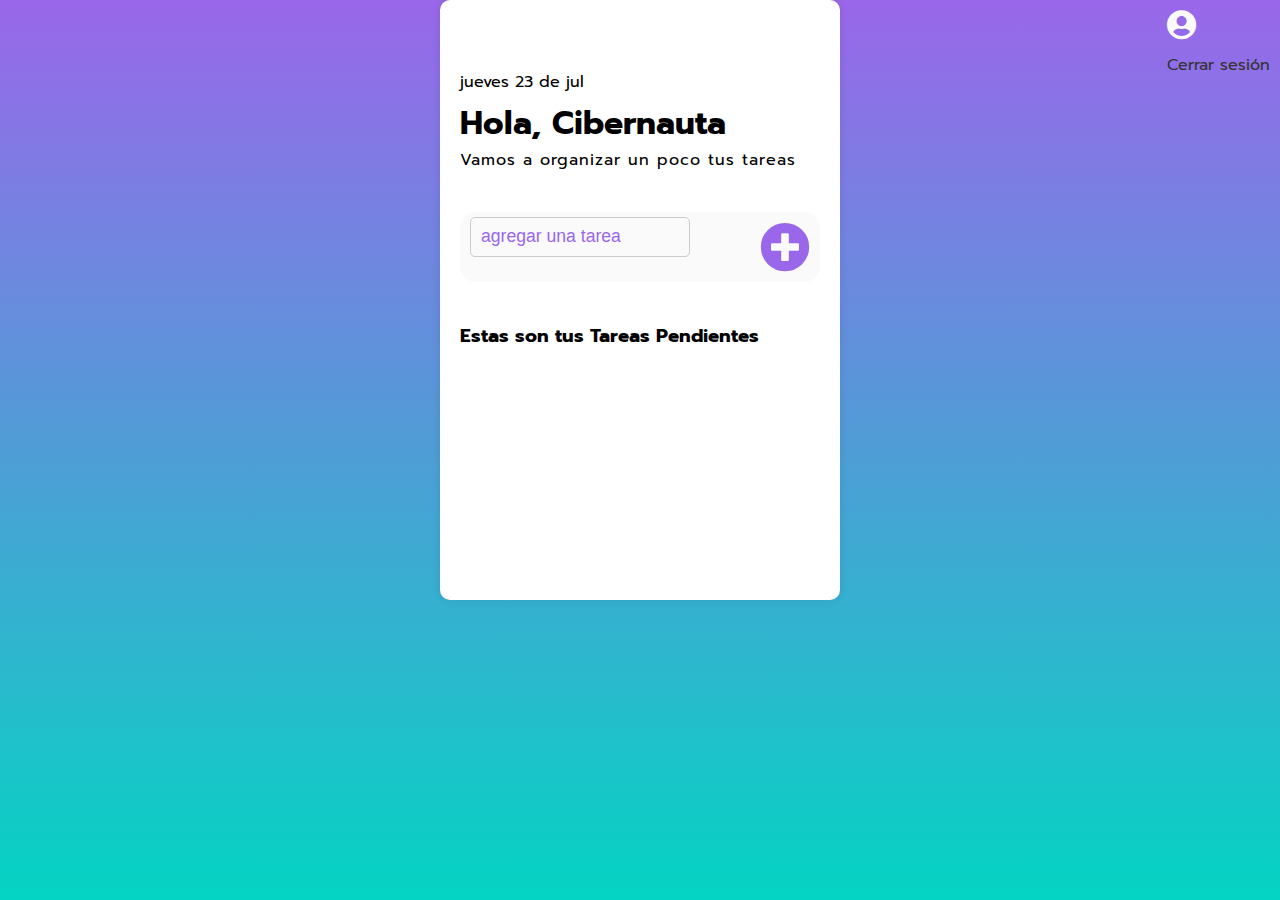
<file: index.html>
<!DOCTYPE html>
<html lang="en">
<head>
    <meta charset="UTF-8">
    <meta http-equiv="X-UA-Compatible" content="IE=edge">
    <meta name="viewport" content="width=device-width, initial-scale=1.0">
    <script src="login.html"></script>
    <title>APP TO DO LIST</title>  
    <link rel="preconnect" href="https://fonts.googleapis.com">
    <link rel="preconnect" href="https://fonts.gstatic.com" crossorigin>
    <link href="https://fonts.googleapis.com/css2?family=Prompt:wght@400;600&display=swap" rel="stylesheet">
    <link rel="stylesheet" href="https://cdnjs.cloudflare.com/ajax/libs/font-awesome/5.15.4/css/all.min.css">
    <link rel="stylesheet" href="style.css">
</head>
<body>
    
<div class="container">
    <div class="perfil">
        <div id="fecha"></div>
        <h1>Hola, Cibernauta </h1>
        <span>Vamos a organizar un poco tus tareas</span>
        <div class="icono-perfil">
            <i class="fas fa-user-circle"></i>
            <a href="#" id="cerrar-sesion">Cerrar sesión</a>
        </div>
    </div>    

    <div class="agregar-tarea">
        <input type="text" id="input" placeholder="agregar una tarea">
        <i id="boton-enter" class="fas fa-plus-circle"></i>
    </div>

    
    <div class="seccion-tarea">
        <h3>Estas son tus Tareas Pendientes </h3>
        <ul id="lista">
            <!-- <li id="elemento">
                <i class="far fa-circle co" data="realizado" id="0"></i>
                <p class="text"> Hacer la tarea de matematicas </p>
                <i class="fas fa-trash de" data="eliminado" id="0"></i> 
            </li>
            <li id="elemento">
                <i class="far fa-circle co" data="realizado" id="0"></i>
                <p class="text"> Lavar la ropa </p>
                <i class="fas fa-trash de" data="eliminado" id="0"></i> 
            </li> -->
        </ul>
    </div>   
</div>
<script src="home.js"></script>
</body>
</html>
</file>
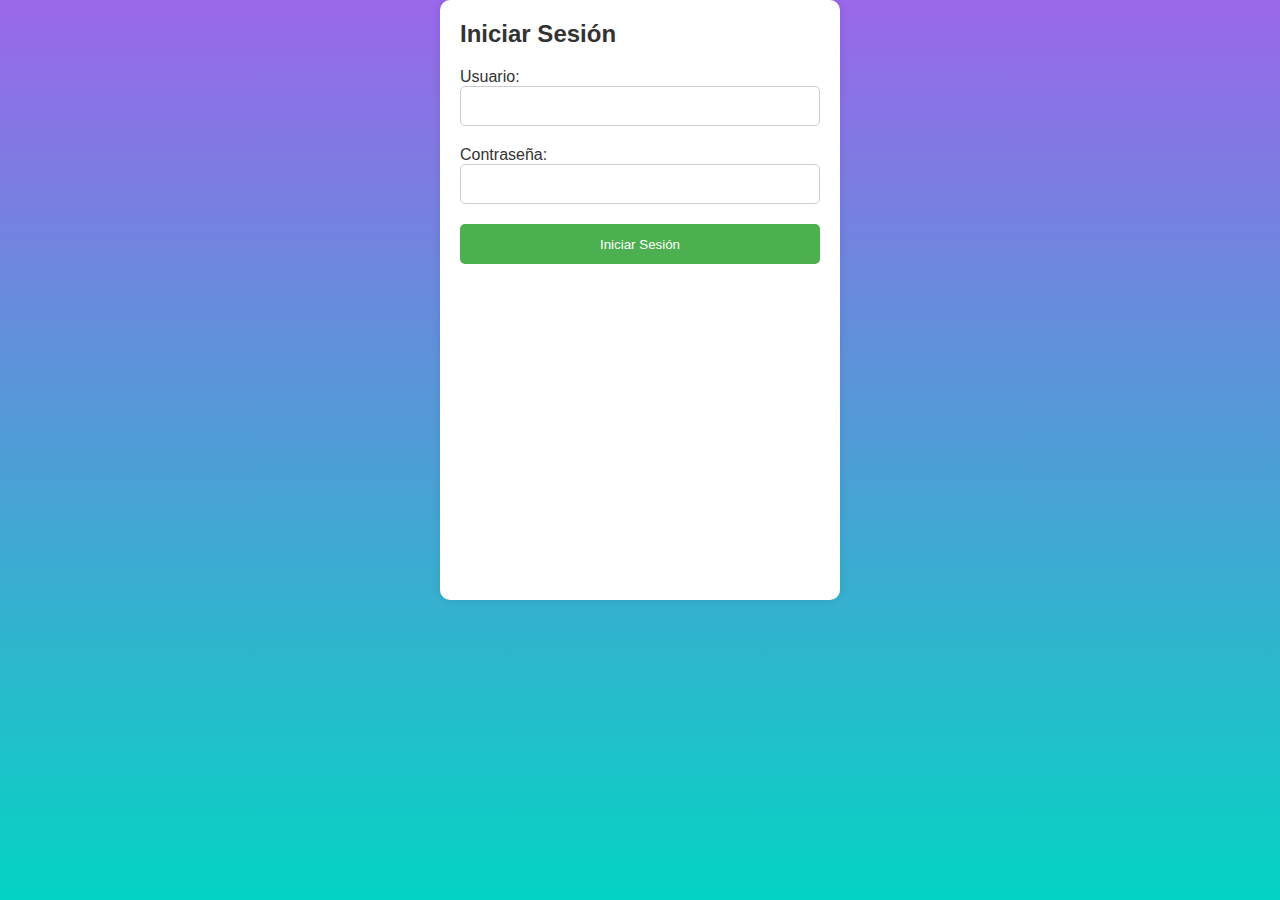
<file: login.html>
<!DOCTYPE html>
<html lang="en">
<head>
    <meta charset="UTF-8">
    <meta http-equiv="X-UA-Compatible" content="IE=edge">
    <meta name="viewport" content="width=device-width, initial-scale=1.0">
    <title>Login</title>
    <link rel="stylesheet" href="https://cdnjs.cloudflare.com/ajax/libs/font-awesome/5.15.4/css/all.min.css">
    <link rel="stylesheet" href="style.css">
</head>
<body>
    <div class="container">
        <h2>Iniciar Sesión</h2>
        <form id="login-form">
            <div>
                <label for="username">Usuario:</label>
                <input type="text" id="username" name="username" required>
            </div>
            <div>
                <label for="password">Contraseña:</label>
                <input type="password" id="password" name="password" required>
            </div>
            <button type="submit">Iniciar Sesión</button>
        </form>
        <p id="login-message"></p>
    </div>

    <script>
        // Aquí escribirás tu código JavaScript para manejar el inicio de sesión

        // Datos de usuario para prueba (puedes reemplazar esto con una base de datos real)
        const usuarios = [
            { username: "usuario1", password: "contraseña1" },
            { username: "usuario2", password: "contraseña2" }
        ];

        const loginForm = document.getElementById("login-form");
        const loginMessage = document.getElementById("login-message");

        loginForm.addEventListener("submit", function(event) {
            event.preventDefault(); // Evita el envío del formulario por defecto

            // Obtener valores de usuario y contraseña
            const username = document.getElementById("username").value;
            const password = document.getElementById("password").value;

            // Verificar si las credenciales son válidas
            const usuarioValido = usuarios.find(user => user.username === username && user.password === password);

            if (usuarioValido) {
                // Si las credenciales son válidas, redirigir al usuario a la página principal
                loginMessage.textContent = "Inicio de sesión exitoso. Redirigiendo...";
                setTimeout(() => {
                    window.location.href = "index.html"; // Cambia esto por la ruta de tu página principal
                }, 2000); // Redirigir después de 2 segundos (2000 milisegundos)
            } else {
                // Si las credenciales son inválidas, mostrar un mensaje de error
                loginMessage.textContent = "Usuario o contraseña incorrectos. Por favor, inténtalo de nuevo.";
            }
        });
    </script>
</body>
</html>
</file>
<file: style.css>
/* * {
     box-sizing: border-box;
     padding: 0;
     margin: 0;
 }


 :root {
        --white: #fafafb;
        --purple:#9a67ea;
        --blue-light:#04d4c3;
        --blue-dark:#2a73c2;
        --green: #2c7b90;
 }
body {
    background: linear-gradient(to bottom, var(--purple) , var(--blue-light));
    height: 100vh;
    font-family: 'Prompt', sans-serif;
}


 .container {
    max-width:100%;
    width: 400px;
    height: 600px;
    margin: 0 auto;
    padding: 0 30px;

}  */


/*//Perfil ///*/

/* .perfil h1 {
    color: var(--white) ;
    
}
.perfil span {
    color: var(--white);
    letter-spacing: 1px;
}

#fecha {
    color: var(--white);
    padding: 50px 15px 5px 0px;
} */





/*////////////AGREGAR TAREA //////////////////*/
/* 
.agregar-tarea {
    background-color: var(--white) ;
    width: 100%;
    height: 70px;
    border-radius: 15px;
    padding: 10px 10px;
    display: flex;
    align-items: center;
    gap: 70px;
    margin: 40px 0;

}

.agregar-tarea i {
    font-size: 50px;
    color: var(--purple) ;
    
}
.agregar-tarea i:hover {
    transform: scale(1.1);
    cursor: pointer;
}

.agregar-tarea input {
    width: 100%;
    height: 100%;
    border-radius: 8px;
    border: none;
    background-color: var(--white);
    padding-left:10px ;
    

}

.agregar-tarea input::placeholder {
    font-size: 1.1rem;
    color: var(--purple);
 } */

/*///seccion de tarea////*/

/* .seccion-tarea h3 {
    margin-bottom: 20px;
    color: var(--white);
}

.seccion-tarea li {
    display: flex;
    align-items: center;
    justify-content: space-between;
    background: linear-gradient(to bottom, var(--blue-dark) , var(--green));
    border-radius:15px ;
    color: var(--white);
    padding: 10px;
    margin: 5px 0;


}

.seccion-tarea > ul p {
    font-size: 1.2rem;
}
.seccion-tarea i {
    font-size: 20px;
}

.seccion-tarea i:hover {
    color: var(--blue-light);
    cursor: pointer;
}
.line-through{
    text-decoration: line-through;
    color : var(--blue-light);
} */



* {
    box-sizing: border-box;
    padding: 0;
    margin: 0;
}

:root {
   --white: #fafafb;
   --purple:#9a67ea;
   --blue-light:#04d4c3;
   --blue-dark:#2a73c2;
   --green: #2c7b90;
}

body {
    background: linear-gradient(to bottom,var(--purple),var(--blue-light));
    height: 100vh;   
    font-family: 'Prompt', sans-serif;
}

.container {
    max-width: 80%;
    width: 400px;
    height: 600px;
    margin: 0 auto;
}

.perfil h1 {
    color: black;
}

.perfil span {
    color: black;
    letter-spacing: 1px;
}

#fecha {
    color: black;
    padding: 50px 0 5px 0px;
}

.icono-perfil {
    position: absolute;
    top: 10px;
    right: 10px;
}

.icono-perfil i {
    font-size: 30px;
    color: var(--white);
}

/*AGREGAR TAREA*/

.agregar-tarea {
    background-color: var(--white) ;
    border-radius: 15px;
    height: 70px;
    display: flex;
    align-items: center;
    gap: 70px;
    padding: 10px;
    margin: 40px 0;
}

.agregar-tarea input {
    width: 100%;
    height: 100%;
    border-radius: 8px;
    border: none;
    background-color: var(--white);
    padding-left: 10px;
}

.agregar-tarea input::placeholder {
   font-size: 1.1rem;
   color: var(--purple);
}

.agregar-tarea i {
    font-size: 50px;
    color: var(--purple);
}

.agregar-tarea i:hover {
    transform: scale(1.1);
    cursor: pointer;
}

/*SECCION DE TAREA */

.seccion-tarea h3 {
    color: black;
    margin-bottom: 20px;
}

.seccion-tarea li {
    display: flex;
    align-items: center;
    justify-content: space-between;
    background: linear-gradient(to bottom,var(--blue-dark),var(--green));
    border-radius: 15px;
    padding: 10px;
    color: var(--white);
    margin: 5px 0;
}

.seccion-tarea i {
    font-size: 25px;
}

.seccion-tarea > ul p {
    font-size: 1.2rem;
}

.seccion-tarea i:hover {
    color: var(--blue-light);
    cursor: pointer;
}

.line-through {
    text-decoration: line-through;
    color : var(--blue-light);
}

/* Estilos para el formulario de inicio de sesión */

.container {
    max-width: 400px; /* Ancho máximo del contenedor del formulario */
    margin: 0 auto; /* Centrar el contenedor horizontalmente */
    padding: 20px; /* Añadir un poco de espacio alrededor del formulario */
    background-color: #fff; /* Fondo blanco para el formulario */
    border-radius: 10px; /* Bordes redondeados para el formulario */
    box-shadow: 0 0 10px rgba(0, 0, 0, 0.1); /* Sombra ligera */
}

.container h2 {
    font-size: 24px; /* Tamaño de fuente del encabezado del formulario */
    color: #333; /* Color del texto */
    margin-bottom: 20px; /* Espacio inferior */
}

.container label {
    font-size: 16px; /* Tamaño de fuente de las etiquetas */
    color: #333; /* Color del texto */
}

.container input[type="text"],
.container input[type="password"] {
    width: 100%; /* Ancho completo */
    height: 40px; /* Altura del campo de entrada */
    margin-bottom: 20px; /* Espacio inferior */
    padding: 10px; /* Relleno interno */
    border: 1px solid #ccc; /* Borde del campo de entrada */
    border-radius: 5px; /* Bordes redondeados */
}

.container button[type="submit"] {
    width: 100%; /* Ancho completo */
    height: 40px; /* Altura del botón */
    background-color: #4CAF50; /* Color de fondo del botón */
    color: white; /* Color del texto del botón */
    border: none; /* Eliminar borde */
    border-radius: 5px; /* Bordes redondeados */
    cursor: pointer; /* Cambiar cursor al pasar sobre el botón */
}

.container button[type="submit"]:hover {
    background-color: #45a049; /* Color de fondo del botón al pasar el ratón */
}

/* Estilos adicionales para el enlace de "Cerrar sesión" */
#cerrar-sesion {
    color: #333; /* Color del texto del enlace */
    text-decoration: none; /* Sin subrayado */
    margin-top: 10px; /* Espacio superior */
    display: block; /* Convertir el enlace en un bloque para que ocupe todo el ancho */
}

#cerrar-sesion:hover {
    text-decoration: underline; /* Subrayado al pasar el ratón */
}
</file>
